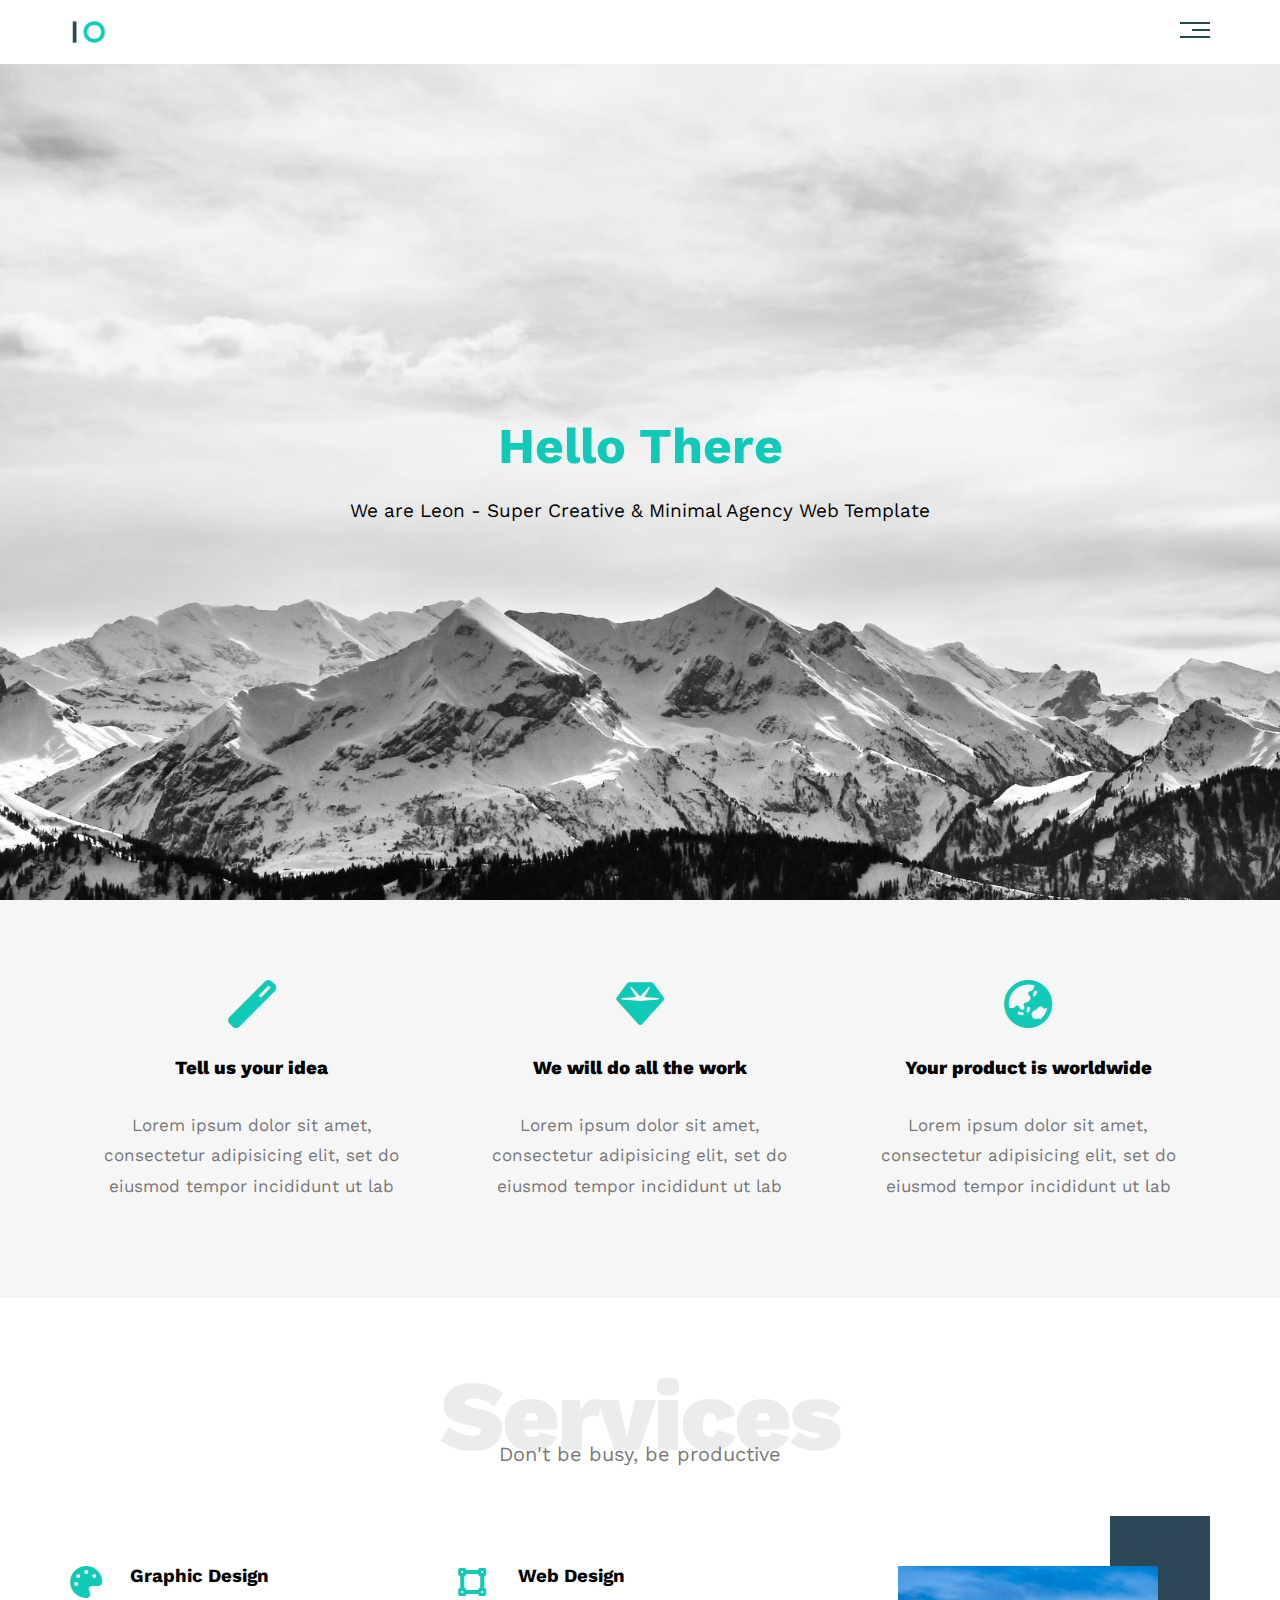
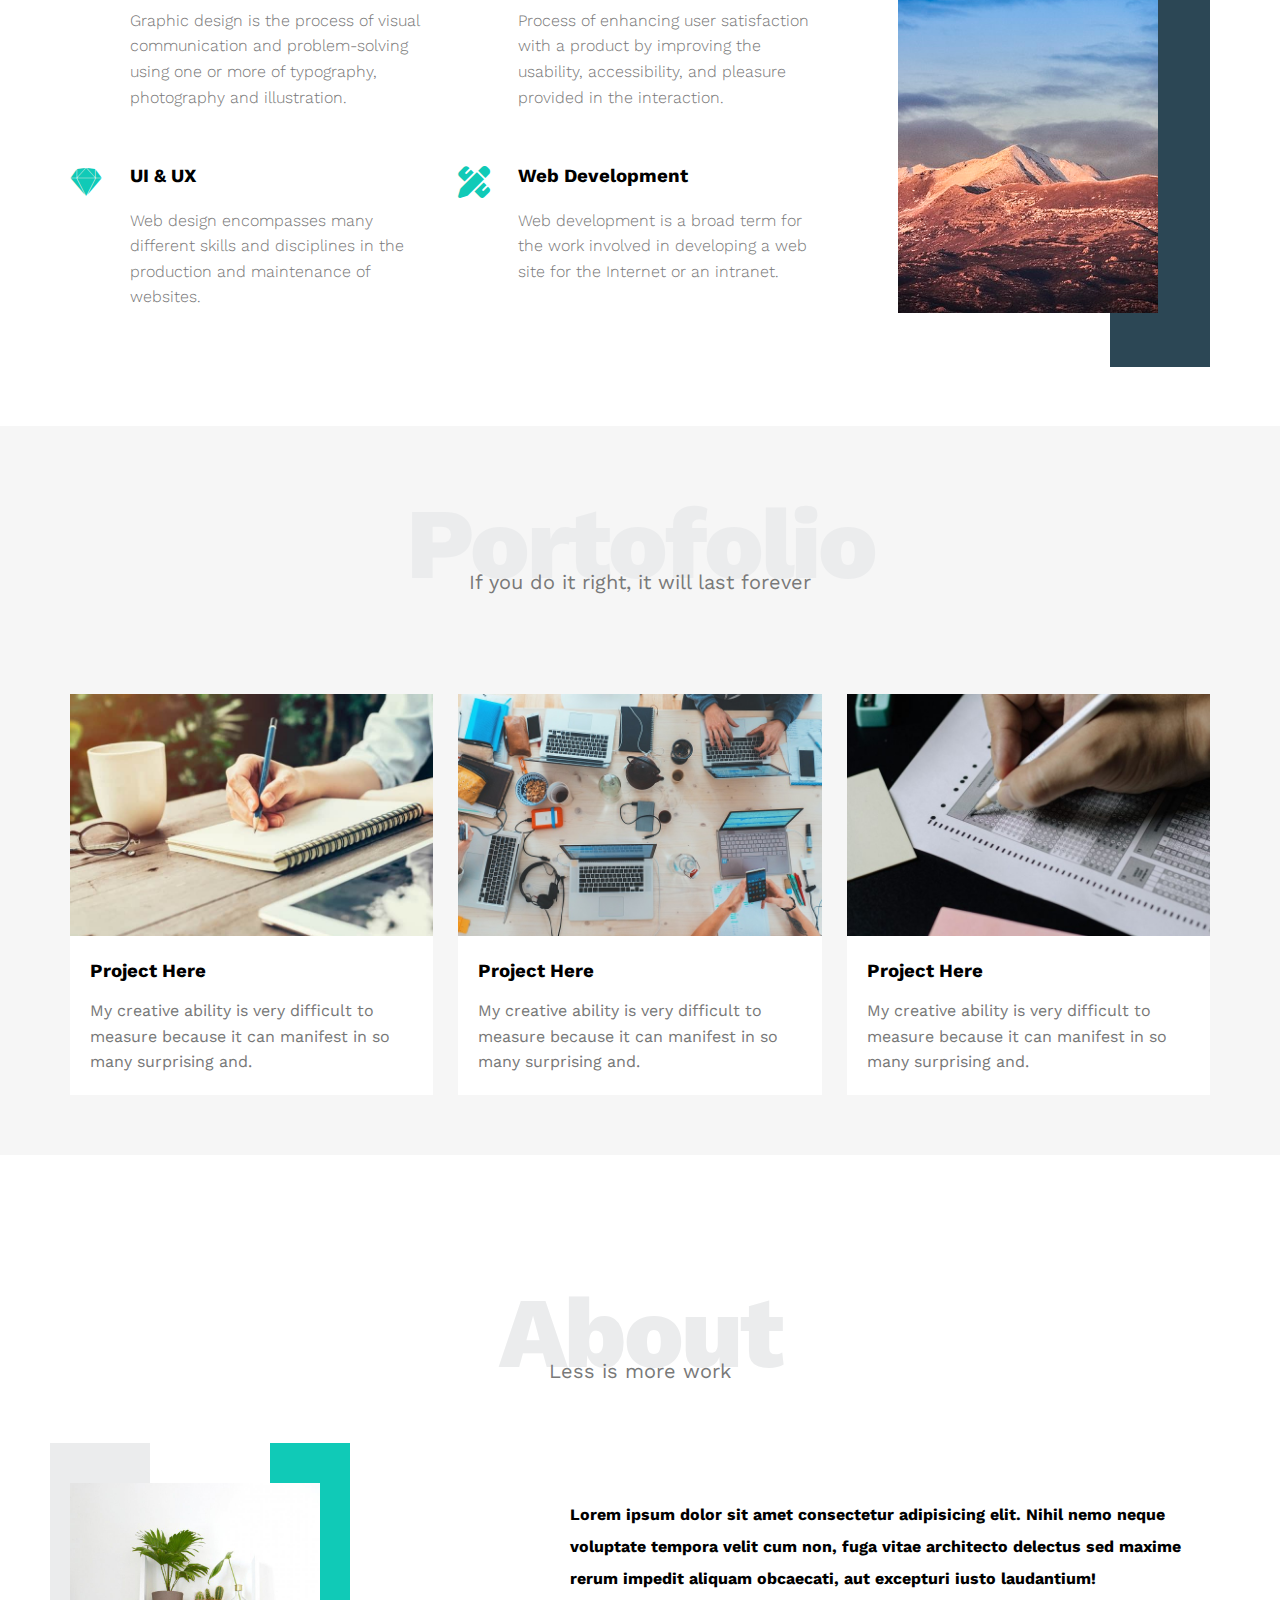
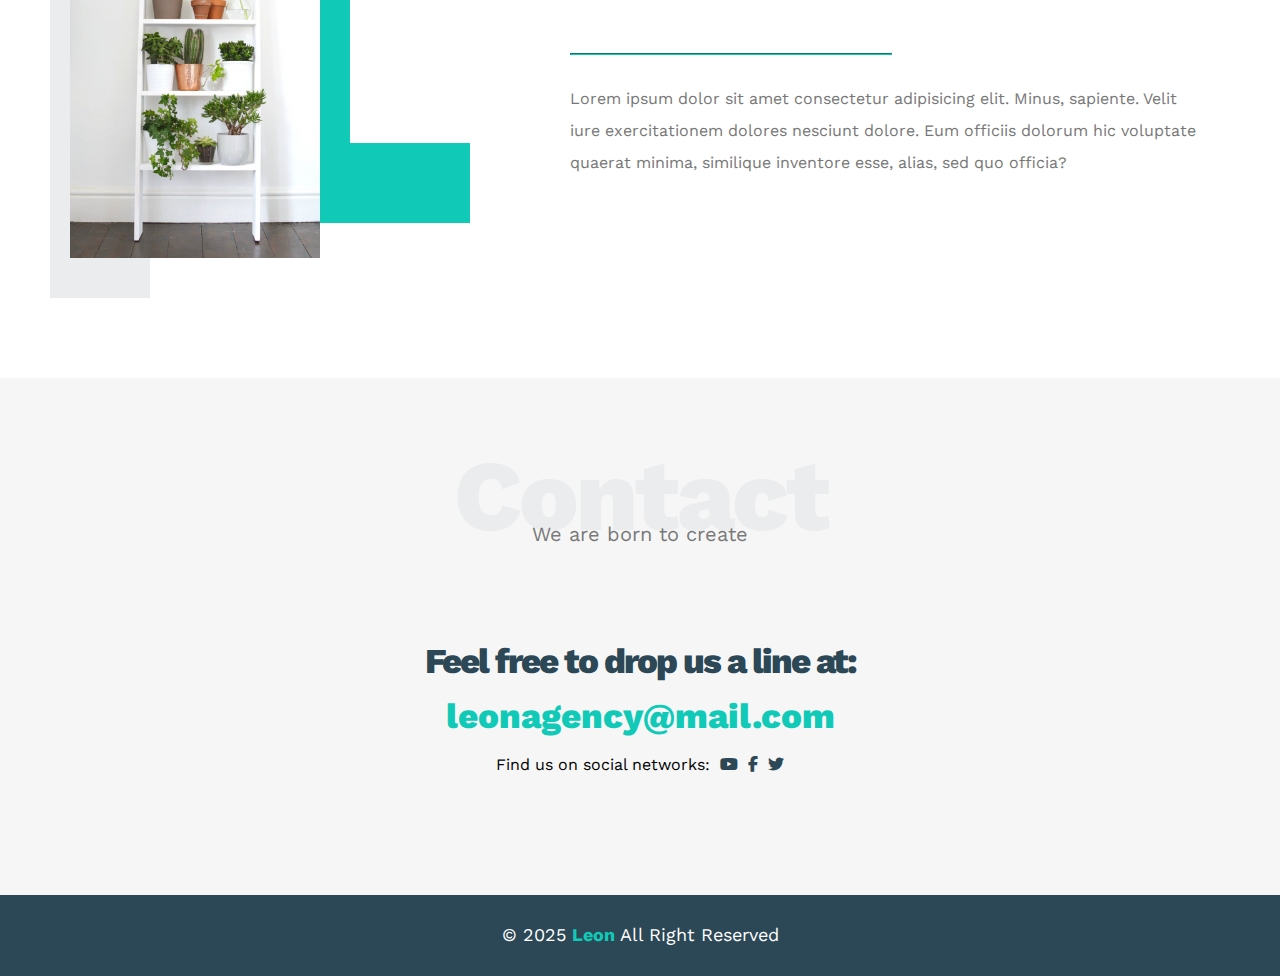
<file: index.html>
<!DOCTYPE html>
<html lang="en">

<head>
    <meta charset="UTF-8">
    <meta name="viewport" content="width=device-width, initial-scale=1.0">
    <title>Leon Template One</title>
    <!-- Render all elements normally -->
    <link rel="stylesheet" href="css/normalize.css">
    <!-- Font awesome library -->
    <link rel="stylesheet" href="css/all.min.css">
    <!-- Main template CSS file -->
    <link rel="stylesheet" href="css/leon.css">
    <!-- Google fonts -->
    <link rel="preconnect" href="https://fonts.googleapis.com">
    <link rel="preconnect" href="https://fonts.gstatic.com" crossorigin>
    <link href="https://fonts.googleapis.com/css2?family=Work+Sans:ital,wght@0,100..900;1,100..900&display=swap"
        rel="stylesheet">
</head>

<body>
    <!-- Start header -->
    <div class="header">
        <div class="container">
            <img class="logo" src="images/logo.png" alt="">
            <div class="links">
                <span class="icon">
                    <span></span>
                    <span></span>
                    <span></span>
                </span>
                <ul>
                    <li>
                        <a href="#services">Services</a>
                    </li>
                    <li>
                        <a href="#portofolio">Portofolio</a>
                    </li>
                    <li>
                        <a href="#about">About</a>
                    </li>
                    <li>
                        <a href="#contact">Contact</a>
                    </li>
                </ul>
            </div>
        </div>
    </div>
    <!-- End header -->

    <!-- Start landing section -->
    <div class="landing">
        <div class="intro-text">
            <h1>Hello There</h1>
            <p>We are Leon - Super Creative & Minimal Agency Web Template</p>
        </div>
    </div>
    <!-- End landing section -->

    <!-- Start featuers section -->
    <div class="features">
        <div class="container grid-3">
            <div class="feat">
                <i class="fas fa-magic fa-3x"></i>
                <h3>Tell us your idea</h3>
                <p>Lorem ipsum dolor sit amet, consectetur adipisicing elit, set do eiusmod tempor incididunt ut lab</p>
            </div>
            <div class="feat">
                <i class="fas fa-gem fa-3x"></i>
                <h3>We will do all the work</h3>
                <p>Lorem ipsum dolor sit amet, consectetur adipisicing elit, set do eiusmod tempor incididunt ut lab</p>
            </div>
            <div class="feat">
                <i class="fas fa-globe-asia fa-3x"></i>
                <h3>Your product is worldwide</h3>
                <p>Lorem ipsum dolor sit amet, consectetur adipisicing elit, set do eiusmod tempor incididunt ut lab</p>
            </div>
        </div>
    </div>
    <!-- End features section-->

    <!-- Start services section -->
    <div id="services" class="services">
        <div class="container">
            <h2 class="special-heading">Services</h2>
            <p>Don't be busy, be productive</p>
            <div class="services-content grid-3">
                <div class="col">
                    <!-- Start Service -->
                    <div class="srv">
                        <i class="fas fa-palette fa-2x"></i>
                        <div class="text">
                            <h3>Graphic Design</h3>
                            <p>
                                Graphic design is the process of visual
                                communication and problem-solving
                                using one or more of typography,
                                photography and illustration.
                            </p>
                        </div>
                    </div>
                    <!-- End Service -->
                    <!-- Start Service -->
                    <div class="srv">
                        <i class="fab fa-sketch fa-2x"></i>
                        <div class="text">
                            <h3>UI & UX</h3>
                            <p>
                                Web design encompasses many different
                                skills and disciplines in the production
                                and maintenance of websites.
                            </p>
                        </div>
                    </div>
                    <!-- End Service -->
                </div>
                <div class="col">
                    <!-- Start Service -->
                    <div class="srv">
                        <i class="fas fa-vector-square fa-2x"></i>
                        <div class="text">
                            <h3>Web Design</h3>
                            <p>
                                Process of enhancing user satisfaction
                                with a product by improving the
                                usability, accessibility, and pleasure
                                provided in the interaction.
                            </p>
                        </div>
                    </div>
                    <!-- End Service -->
                    <!-- Start Service -->
                    <div class="srv">
                        <i class="fas fa-pencil-ruler fa-2x"></i>
                        <div class="text">
                            <h3>Web Development</h3>
                            <p>
                                Web development is a broad term for
                                the work involved in developing a web site
                                for the Internet or an intranet.
                            </p>
                        </div>
                    </div>
                    <!-- End Service -->
                </div>
                <div class="col">
                    <div class="image image-column">
                        <img src="images/services.jpg" alt="">
                    </div>
                </div>
            </div>
        </div>
    </div>
    <!-- End services section -->

    <!-- Start portofolio section -->
    <div id="portofolio" class="portofolio">
        <div class="container">
            <h2 class="special-heading">Portofolio</h2>
            <p>If you do it right, it will last forever</p>
            <div class="portofolio-content grid-3">
                <div class="card">
                    <img src="images/portfolio-1.jpg" alt="">
                    <div class="info">
                        <h3>Project Here</h3>
                        <p>My creative ability is very difficult to measure because it can
                            manifest in so many surprising and.</p>
                    </div>
                </div>
                <div class="card">
                    <img src="images/portfolio-2.jpg" alt="">
                    <div class="info">
                        <h3>Project Here</h3>
                        <p>My creative ability is very difficult to measure because it can
                            manifest in so many surprising and.</p>
                    </div>
                </div>
                <div class="card">
                    <img src="images/portfolio-3.jpg" alt="">
                    <div class="info">
                        <h3>Project Here</h3>
                        <p>My creative ability is very difficult to measure because it can
                            manifest in so many surprising and.</p>
                    </div>
                </div>
            </div>
        </div>
    </div>
    <!-- End portofolio section -->

    <!-- Start about section -->
    <div id="about" class="about">
        <div class="container">
            <h2 class="special-heading">About</h2>
            <p>Less is more work</p>
            <div class="about-content">
                <div class="image">
                    <img src="images/about.jpg" alt="">
                </div>
                <div class="text">
                    <p>Lorem ipsum dolor sit amet consectetur adipisicing elit. Nihil nemo neque voluptate tempora velit
                        cum non, fuga vitae architecto delectus sed maxime rerum impedit aliquam obcaecati, aut
                        excepturi iusto laudantium!</p>
                    <hr>
                    <p>Lorem ipsum dolor sit amet consectetur adipisicing elit. Minus, sapiente. Velit iure
                        exercitationem dolores nesciunt dolore. Eum officiis dolorum hic voluptate quaerat minima,
                        similique inventore esse, alias, sed quo officia?</p>
                </div>
            </div>
        </div>
    </div>
    <!-- End about section -->

    <!-- Start contact section -->
    <div id="contact" class="contact">
        <div class="container">
            <h2 class="special-heading">Contact</h2>
            <p>We are born to create</p>
            <div class="info">
                <p class="label">Feel free to drop us a line at:</p>
                <a href="mailto:leonagency@mail.com?subject=Contact" class="link">leonagency@mail.com</a>
                <div class="social">
                    Find us on social networks:
                    <i class="fab fa-youtube"></i>
                    <i class="fab fa-facebook-f"></i>
                    <i class="fab fa-twitter"></i>
                </div>
            </div>
        </div>
    </div>
    <!-- End contact section -->

    <!-- Start footer section -->
    <div class="footer">
        &copy; 2025 <span>Leon</span> All Right Reserved
    </div>
    <!-- End footer section -->
</body>

</html>
</file>
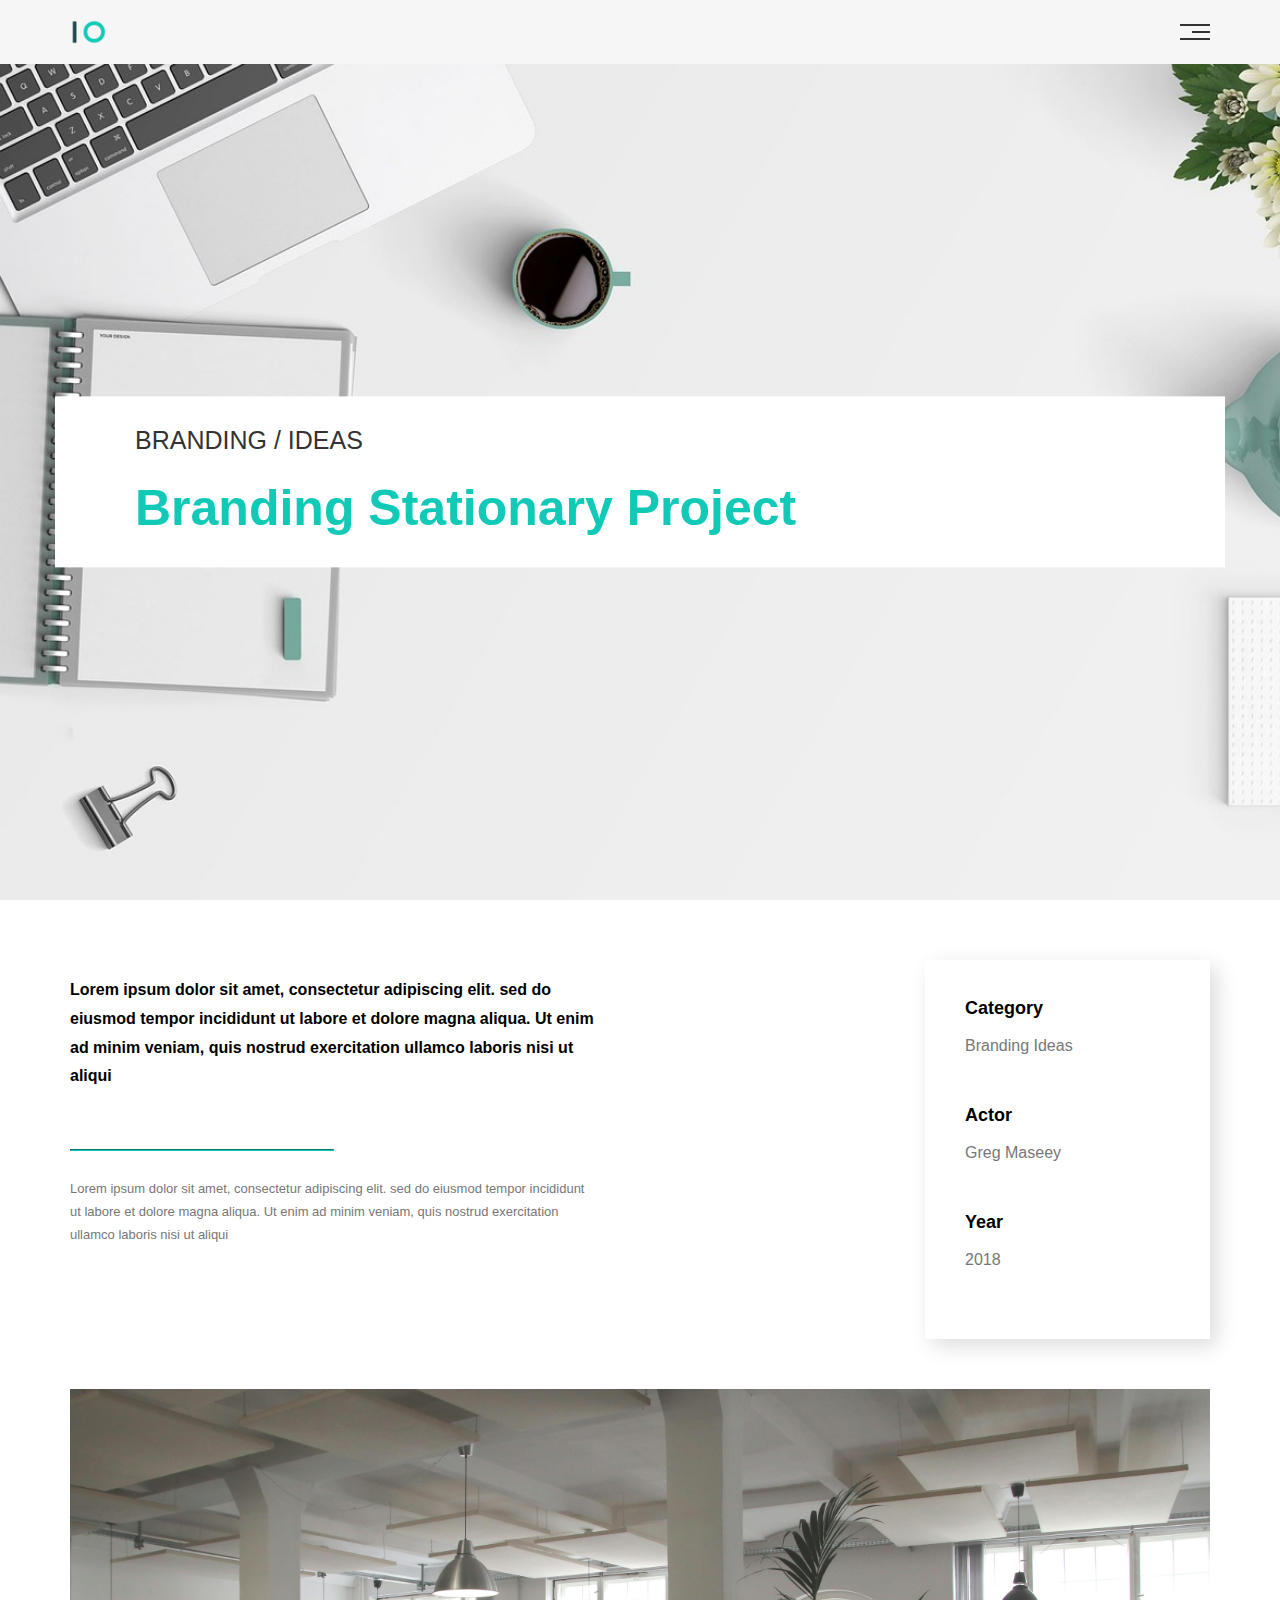
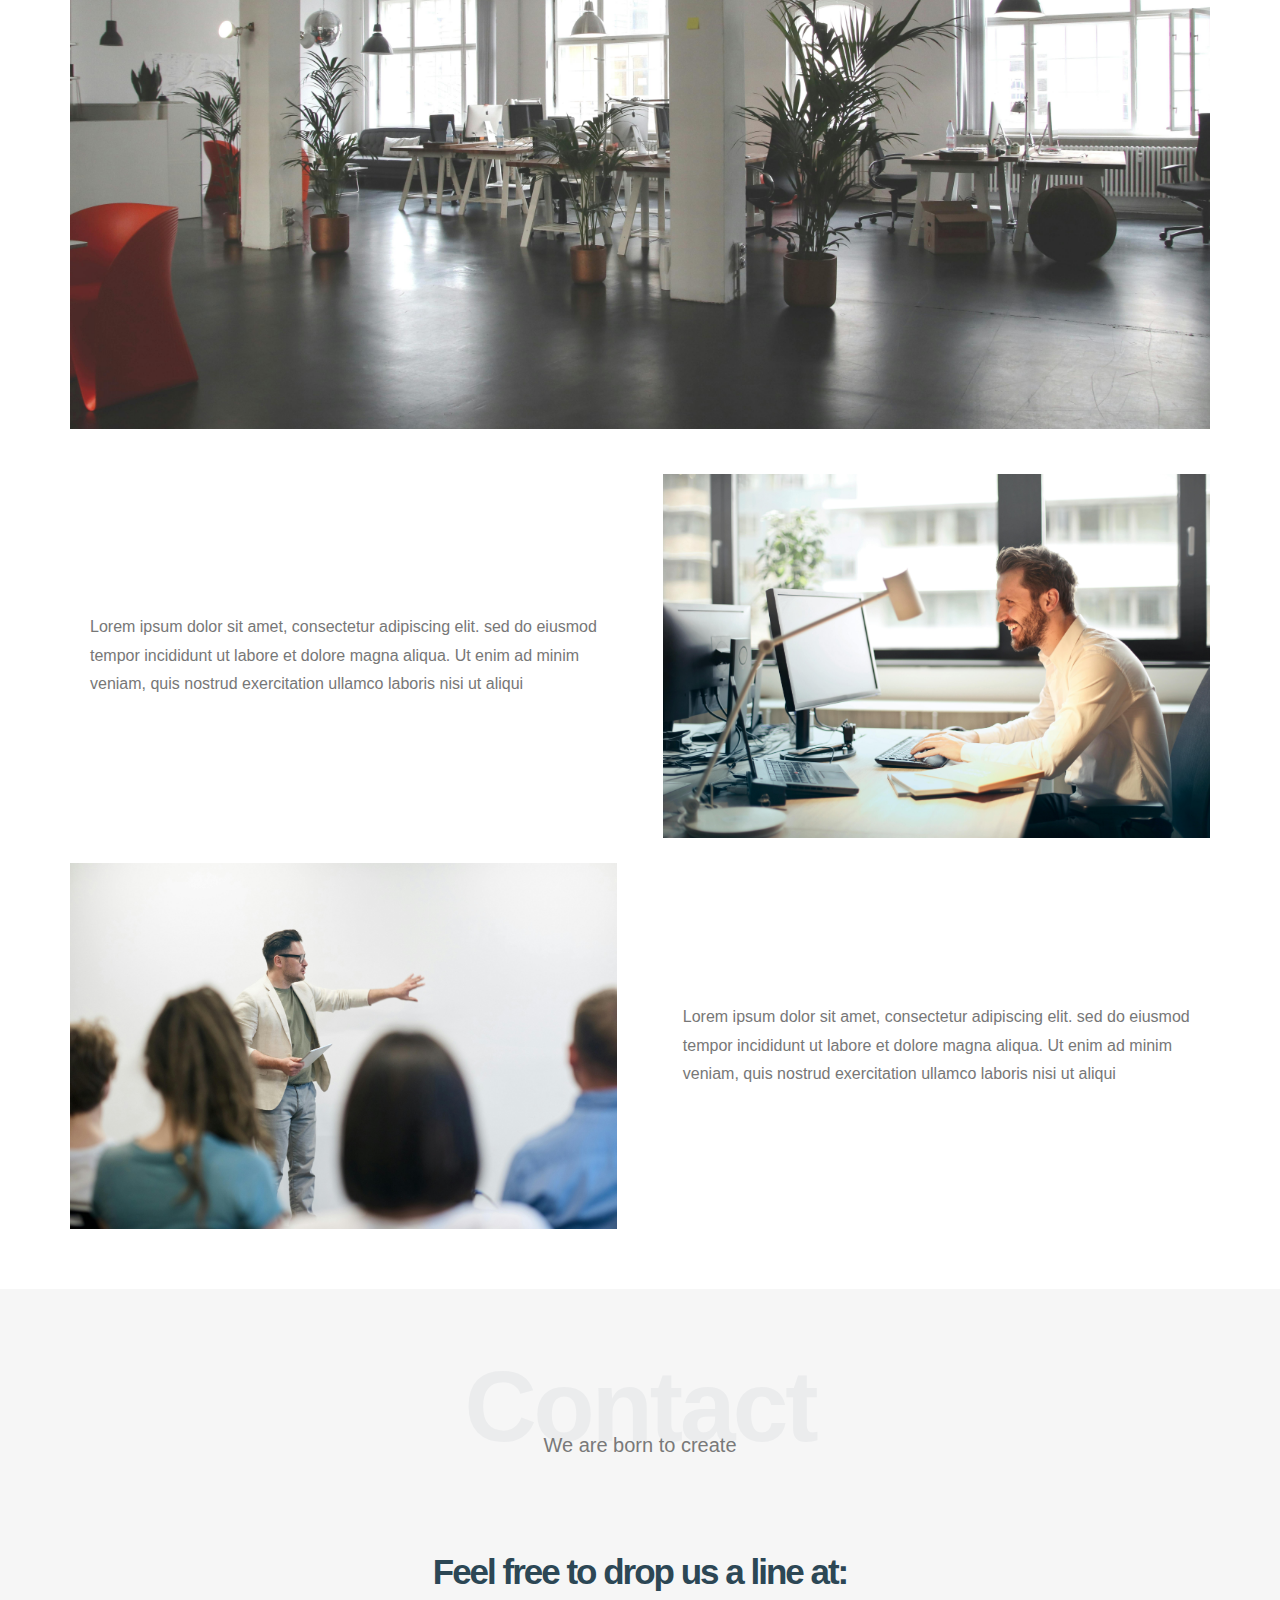
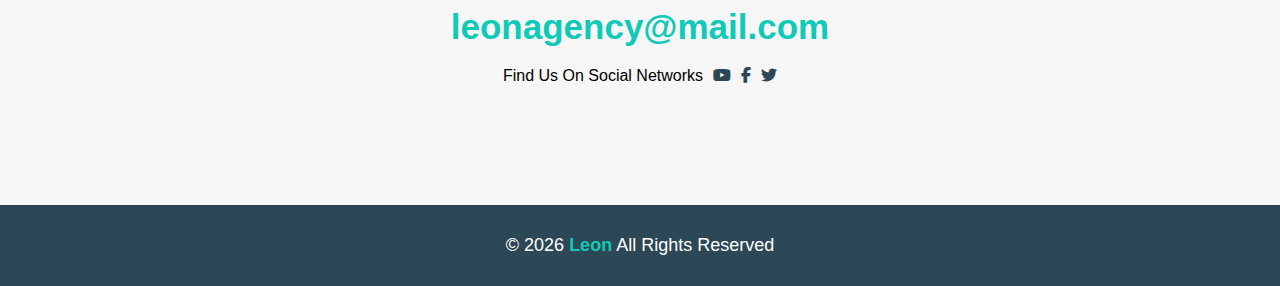
<file: branding.html>
<!DOCTYPE html>
<html lang="en">
	<head>
		<meta charset="UTF-8">
		<meta name="viewport" content="width=device-width, initial-scale=1.0">
		<title>Branding - Leon | Template One</title>
		<link rel="stylesheet" href="CSS/normalize.css">
		<link rel="stylesheet" href="CSS/all.min.css">
		<link rel="stylesheet" href="CSS/leon.css">
	</head>
	<body>
		<!-- Start header -->
		<header class="branding">
			<div class="container">
				<img src="images/logo.png">
				<nav>
					<div class="bars">
						<div></div>
						<div></div>
						<div></div>
					</div>
					<ul>
						<li>
							<a href="index.html">Home</a>
						</li>
						<li>
							<a href="index.html#features">Features</a>
						</li>
						<li>
							<a href="index.html#services">Services</a>
						</li>
						<li>
							<a href="index.html#portfolio">Portfolio</a>
						</li>
						<li>
							<a href="index.html#about">About</a>
						</li>
						<li>
							<a href="#contact">Contact</a>
						</li>
					</ul>
				</nav>
			</div>
		</header>
		<!-- End header -->
		<!-- Start landing -->
		<div class="landing branding">
			<div class="container">
				<h3>branding / ideas</h3>
				<p>Branding Stationary Project</p>
			</div>
		</div>
		<!-- End landing -->
		<!-- Start project -->
		<div class="project">
			<div class="container">
				<div class="info">
					<div class="text">
						<p>Lorem ipsum dolor sit amet, consectetur adipiscing elit. sed do eiusmod tempor incididunt ut labore et dolore magna aliqua. Ut enim ad minim veniam, quis nostrud exercitation ullamco laboris nisi ut aliqui</p>
						<hr>
						<p>Lorem ipsum dolor sit amet, consectetur adipiscing elit. sed do eiusmod tempor incididunt ut labore et dolore magna aliqua. Ut enim ad minim veniam, quis nostrud exercitation ullamco laboris nisi ut aliqui</p>
					</div>
					<div class="details">
						<div>
							<h3>Category</h3>
							<p>Branding Ideas</p>
						</div>
						<div>
							<h3>Actor</h3>
							<p>Greg Maseey</p>
						</div>
						<div>
							<h3>Year</h3>
							<p>2018</p>
						</div>
					</div>
				</div>
				<img src="images/project-1.jpg" alt="project 1" class="main">
				<div class="gallery">
					<div class="box">
						<p>Lorem ipsum dolor sit amet, consectetur adipiscing elit. sed do eiusmod tempor incididunt ut labore et dolore magna aliqua. Ut enim ad minim veniam, quis nostrud exercitation ullamco laboris nisi ut aliqui</p>
						<img src="images/project-2.jpg" alt="project 2">
					</div>
					<div class="box">
						<img src="images/project-3.jpg" alt="project 3">
						<p>Lorem ipsum dolor sit amet, consectetur adipiscing elit. sed do eiusmod tempor incididunt ut labore et dolore magna aliqua. Ut enim ad minim veniam, quis nostrud exercitation ullamco laboris nisi ut aliqui</p>
					</div>
				</div>
			</div>
		</div>
		<!-- End project -->
		<!-- Start contact -->
		<div id="contact" class="contact">
			<div class="container">
				<h2 class="special-heading">Contact</h2>
				<p>We are born to create</p>
				<div class="contact-container">
					<p>Feel free to drop us a line at:</p>
					<a href="mailto:leonagency@mail.com?subject=Contact">leonagency@mail.com</a>
					<div class="social">
						Find Us On Social Networks
						<i class="fab fa-youtube"></i>
						<i class="fab fa-facebook-f"></i>
						<i class="fab fa-twitter"></i>
					</div>
				</div>
			</div>
		</div>
		<!-- End contact -->
		<!-- Start footer -->
		<footer>
			&copy; <span></span> <span>Leon</span> All Rights Reserved
		</footer>
		<!-- End footer -->
		<script src="nav.js"></script>
	</body>
</html>
</file>
<file: css/leon.css>
/* Start variables */
:root {
    --main-color: #10cab7;
    --secondary-color: #2c4755;
    --section-padding: 60px;
    --section-background: #f6f6f6;
    --third-color: #777777;
    --section-margin: 100px;
    --transition-duration: .3s;
}

/* End variables */

/* Start global rules */
* {
    box-sizing: border-box;
}

html {
    scroll-behavior: smooth;
}

body {
    font-family: 'Work Sans', sans-serif;
}

.parent {
    background-color: #eee;
}

.container {
    padding: 0 15px;
    margin: 0 auto;
    position: relative;
}

.grid-3 {
    display: grid;
    grid-template-columns: repeat(auto-fill, minmax(300px, 1fr));
    gap: 25px;
}

/* Small */
@media (min-width: 768px) {
    .container {
        width: 750px;
    }
}

/* Medium */
@media (min-width: 992px) {
    .container {
        width: 970px;
    }
}

/* Large */
@media (min-width: 1200px) {
    .container {
        width: 1170px;
    }
}

/* End global rules */

/* Start components */
.special-heading {
    color: #ebeced;
    font-size: 100px;
    font-weight: 800;
    letter-spacing: -3px;
    margin: 0;
    text-align: center;
}

.special-heading+p {
    margin: -30px 0 0;
    font-size: 20px;
    text-align: center;
    color: #797979;
}

@media (max-width: 767px) {
    .special-heading {
        font-size: 60px;
    }

    .special-heading+p {
        margin-top: -20px;
    }
}

/* End components */

/* Start header */
.header {
    padding: 20px;
}

.header .container {
    display: flex;
    flex-direction: row;
    flex-wrap: nowrap;
    flex-flow: row nowrap;
    justify-content: space-between;
    align-items: center;
    align-content: stretch;
}

.header .container .logo {
    width: 60px;
}

.header .container .links {
    position: relative;
}

.header .container .links:hover ul {
    display: block;
}

.header .container .links .icon {
    width: 30px;
    display: flex;
    flex-direction: row;
    flex-wrap: wrap;
    flex-flow: row wrap;
    justify-content: flex-end;
    align-items: stretch;
    align-content: stretch;
}

.header .container .links .icon:hover span:nth-child(2) {
    width: 100%;
}

.header .container .links .icon span {
    background-color: #24484f;
    margin-bottom: 5px;
    width: 100%;
    height: 2px;
}

.header .container .links .icon span:nth-child(2) {
    width: 60%;
    transition-property: width;
    transition-duration: var(--transition-duration);
    transition: width var(--transition-duration);
}

.header .container .links ul {
    list-style: none;
    margin: 0;
    padding: 0;
    background-color: var(--section-background);
    min-width: 200px;
    position: absolute;
    right: 0;
    top: calc(100% + 15px);
    inset: calc(100% + 15px) 0 auto auto;
    display: none;
    z-index: 1;
}

.header .container .links ul li a {
    display: block;
    padding: 15px;
    text-decoration: none;
    color: #333;
    transition-property: padding-left;
    transition-duration: var(--transition-duration);
    transition: padding-left var(--transition-duration);
}

.header .container .links ul li a:hover {
    padding-left: 25px;
}

.header .container .links ul li:not(:last-child) a {
    border-bottom: 1px solid #ddd;
}

.header .container .links ul::before {
    content: "";
    border-width: 10px;
    border-style: solid;
    border-color: transparent transparent #f6f6f6 transparent;
    position: absolute;
    right: 5px;
    top: -20px;
    inset: -20px 5px auto auto;
}

/* End header */

/* Start landing section */
.landing {
    background-image: url('../images/landing.jpg');
    background-size: cover;
    height: calc(100vh - 64px);
    position: relative;
}

.landing .intro-text {
    position: absolute;
    top: 50%;
    left: 50%;
    inset: 50% auto auto 50%;
    text-align: center;
    transform: translate(-50%, -50%);
    min-width: 320px;
    max-width: 100%;
}

.landing .intro-text h1 {
    margin: 0;
    color: var(--main-color);
    font-size: 50px;
}

.landing .intro-text p {
    font-size: 19px;
    line-height: 1.8;
}

/* End landing section */

/* Start features section */
.features {
    padding: var(--section-padding) 0;
    background-color: var(--section-background);
}

.features .container .feat {
    padding: 20px;
    text-align: center;
}

.features .container .feat i {
    color: var(--main-color);
}

.features .container .feat h3 {
    font-weight: 800;
    margin: 30px 0;
}

.features .container .feat p {
    line-height: 1.8;
    color: var(--third-color);
    font-size: 17px;
}

/* End features section */

/* Start services section */
.services {
    padding: var(--section-padding) 0;
}

.services .container .services-content {
    margin-top: var(--section-margin);
}

.services .container .services-content .col .srv {
    display: flex;
    flex-direction: row;
    flex-wrap: nowrap;
    flex-flow: row nowrap;
    justify-content: flex-start;
    align-items: stretch;
    align-content: stretch;
    margin-bottom: 40px;
}

@media (max-width: 767px) {
    .services .container .services-content .col .srv {
        flex-direction: column;
        flex-flow: column nowrap;
        text-align: center;
    }
}

.services .container .services-content .col .srv i {
    color: var(--main-color);
    flex-basis: 60px;
}

.services .container .services-content .col .srv .text {
    flex: 1;
}

.services .container .services-content .col .srv .text h3 {
    margin: 0 0 20px;
}

.services .container .services-content .col .srv .text p {
    color: var(--third-color);
    font-weight: 300;
    line-height: 1.6;
}

.services .container .services-content .col .image {
    text-align: center;
    position: relative;
}

.services .container .services-content .col .image::before {
    content: "";
    background-color: var(--secondary-color);
    width: 100px;
    height: calc(100% + 100px);
    position: absolute;
    top: -50px;
    right: 0;
    inset: -50px 0 auto auto;
    z-index: -1;
}

.services .container .services-content .col .image img {
    width: 260px;
}

@media (max-width: 1199px) {
    .services .container .services-content .col .image {
        display: none;
    }
}

/* End services section */

/* Start portofolio section */
.portofolio {
    padding: var(--section-padding) 0;
    background-color: var(--section-background);
}

.portofolio .container .portofolio-content {
    margin-top: var(--section-margin);
}

.portofolio .container .portofolio-content .card {
    background-color: white;
}

.portofolio .container .portofolio-content .card img {
    max-width: 100%;
}

.portofolio .container .portofolio-content .card .info {
    padding: 20px;
}

@media (max-width: 767px) {
    .portofolio .container .portofolio-content .card .info {
        text-align: center;
    }
}

.portofolio .container .portofolio-content .card .info h3 {
    margin: 0;
}

.portofolio .container .portofolio-content .card .info p {
    color: var(--third-color);
    line-height: 1.6;
    margin-bottom: 0;
}

/* End portofolio section */

/* Start about section */
.about {
    padding: calc(var(--section-padding) + 60px) 0;
}

.about .container .about-content {
    margin-top: var(--section-margin);
    display: flex;
    flex-direction: row;
    flex-wrap: wrap;
    flex-flow: row wrap;
    justify-content: space-between;
    align-items: stretch;
    align-content: stretch;
}

@media (max-width: 991px) {
    .about .container .about-content {
        flex-direction: column;
        text-align: center;
    }
}

.about .container .about-content .image {
    position: relative;
    width: 250px;
    height: 375px;
}

@media (max-width: 991px) {
    .about .container .about-content .image {
        margin: 0 auto 60px;
    }
}

.about .container .about-content .image img {
    max-width: 100%;
}

.about .container .about-content .image::before {
    content: "";
    background-color: #ebeced;
    width: 100px;
    height: calc(100% + 80px);
    position: absolute;
    top: -40px;
    right: 0;
    left: -20px;
    inset: -40px 0 auto -20px;
    z-index: -1;
}

.about .container .about-content .image::after {
    content: "";
    position: absolute;
    top: -40px;
    right: -150px;
    inset: -40px -150px auto auto;
    width: 120px;
    height: 300px;
    border-left: 80px solid var(--main-color);
    border-bottom: 80px solid var(--main-color);
    z-index: -1;
}

@media (max-width: 991px) {

    .about .container .about-content .image::before,
    .about .container .about-content .image::after {
        display: none;
    }
}

.about .container .about-content .text {
    flex-basis: calc(100% - 500px);
}

.about .container .about-content .text p:first-of-type {
    font-weight: bold;
    line-height: 2;
    margin-bottom: 50px;
}

.about .container .about-content .text hr {
    width: 50%;
    display: inline-block;
    border-color: var(--main-color);
}

.about .container .about-content .text p:last-of-type {
    line-height: 2;
    color: var(--third-color);
}

/* End about section */

/* Start contact section */
.contact {
    padding: var(--section-padding) 0;
    background-color: var(--section-background);
}

.contact .container .info {
    padding: var(--section-padding) 0;
    text-align: center;
}

.contact .container .info .label {
    font-size: 35px;
    font-weight: 800;
    color: var(--secondary-color);
    letter-spacing: -2px;
    margin-bottom: 15px;
}

.contact .container .info .link {
    display: block;
    font-size: 35px;
    font-weight: 800;
    color: var(--main-color);
    text-decoration: none;
}

@media (max-width: 767px) {

    .contact .container .info .label,
    .contact .container .info .link {
        font-size: 25px;
    }
}


.contact .container .info .social {
    display: flex;
    flex-direction: row;
    flex-wrap: nowrap;
    flex-flow: row nowrap;
    justify-content: center;
    align-items: stretch;
    align-content: stretch;
    margin-top: 20px;
    font-size: 16px;
}

.contact .container .info .social i {
    margin-left: 10px;
    color: var(--secondary-color);
}

/* End contact section */

/* Start footer section */
.footer {
    background-color: var(--secondary-color);
    padding: 30px 10px;
    color: white;
    text-align: center;
    font-size: 18px;
}

.footer span {
    font-weight: bold;
    color: var(--main-color);
}

/* End footer section */
</file>
<file: CSS/leon.css>
/* Start variables */
:root {
	--main-color: #10cab7;
	--secondary-color: #2c4755;
	--main-duration: .5s;
	--section-padding: 60px;
	--section-background-color: #f6f6f6;
	--section-top-margin: 90px;
	--main-gap: 25px;
	--paragraph-color: #777;
	--paragraph-line-height: 1.8;
}
/* End variables */

/* Start global rules */
* {
	box-sizing: border-box;
}

html {
	scroll-behavior: smooth;
}

body {
	font-family: "Work Sans", sans-serif;
}

.container {
  padding-left: 15px;
  padding-right: 15px;
  margin-left: auto;
  margin-right: auto;
}

/* Small */
@media (min-width: 768px) {
  .container {
    width: 750px;
  }
}

/* Medium */
@media (min-width: 992px) {
  .container {
    width: 970px;
  }
}

/* Large */
@media (min-width: 1200px) {
  .container {
    width: 1170px;
  }
}

.special-heading {
	color: #ebeced;
	font-size: 100px;
	font-weight: 800;
	text-align: center;
	letter-spacing: -3px;
	margin: 0;
}

@media (max-width: 767px) {
	.special-heading {
		font-size: 60px;
	}
}

.special-heading+p {
	color: #797979;
	font-size: 20px;
	text-align: center;
	margin: -30px 0 0;
}

@media (max-width: 767px) {
	.special-heading+p  {
		margin-top: -20px;
	}
}
/* End global rules */

/* Start header */
header {
	padding: 20px;
	background-color: #fff;
	position: sticky;
	top: 0;
	z-index: 1;
}

header .container {
	display: flex;
	justify-content: space-between;
	align-items: center;
}

header .container img {
	width: 60px;
}

header .container nav {
	position: relative;
	cursor: pointer;
}

header .container nav .bars {
	width: 30px;
	display: flex;
	flex-wrap: wrap;
	justify-content: flex-end;
}

header .container nav .bars div {
	background-color: #333;
	height: 2px;
}

header .container nav .bars div:not(:last-child) {
	margin-bottom: 5px;
}

header .container nav .bars div:not(:nth-child(2)) {
	width: 100%
}

header .container nav .bars div:nth-of-type(2) {
	transition: var(--main-duration);
	width: 60%;
}

header .container nav:hover div:nth-of-type(2) {
	width: 100% !important;
}

header .container nav ul::before {
	content: "";
	position: absolute;
	right: 0;
	top: 0;
	transform: translate(calc(50% - 30px / 2), -100%);
	border-width: 10px;
	border-style: solid;
	border-color: transparent transparent #f6f6f6;
}

header .container nav ul {
	display: none;
	background-color: #f6f6f6;
	list-style-type: none;
	width: 200px;
	padding: 0;
	margin: 0;
	position: absolute;
	right: 0;
	top: calc(100% + 15px);
}

header .container nav ul li {}

header .container nav ul li a {
	color: #333;
	display: block;
	padding: 15px;
	text-decoration: none;
	transition: var(--main-duration);
}

header .container nav ul li a:hover {
	padding-left: 25px;
}

header .container nav ul li:not(:last-child) a { 
	border-bottom: 1px solid #ddd;
}
/* End header */

/* Start home styles */
/* Start home landing */
.landing {
	background-size: cover;
	height: calc(100vh - 64px);
	position: relative;
}

.landing.home {
	background-image: url('../images/home-landing.jpg');
}

.landing .text {
	position: absolute;
	top: 50%;
	left: 50%;
	transform: translate(-50%, -50%);
}

.landing.home .text {
	width: 320px;
	text-align: center;
}

.landing .text h1 {
	color: var(--main-color);
	font-size: 50px;
	font-weight: bold;
	margin: 0;
}

.landing.home .text p {
	font-size: 19px;
	line-height: var(--paragraph-line-height);
}
/* End home landing */

/* Start features */
.features {
	background-color: var(--section-background-color);
	padding: var(--section-padding) 0;
}

.features .container {
	display: grid;
	grid-template-columns: repeat(auto-fill, minmax(300px, 1fr));
	gap: var(--main-gap);
}

.features .container .feature {
	text-align: center;
}

.features .container .feature i {
	color: var(--main-color);
}

.features .container .feature h3 {
	font-weight: 800;
	margin: 30px 0;
}

.features .container .feature p {
	font-size: 17px;
	color: var(--paragraph-color);
	line-height: var(--paragraph-line-height);
}
/* End features */

/* Start services */
.services {
	padding: var(--section-padding) 0;
}

.services .container .services-container {
	margin-top: var(--section-top-margin);
	display: grid;
	grid-template-columns: repeat(auto-fill, minmax(300px, 1fr));
	gap: var(--main-gap);
}

.services .container .services-container .services-column .image::before {
	content: "";
	position: absolute;
	top: 50%;
	right: 0;
	z-index: -1;
	transform: translateY(-50%);
	background-color: var(--secondary-color);
	width: 100px;
	height: calc(100% + 100px);
}

.services .container .services-container .services-column .image {
	text-align: center;
	position: relative;
}

@media (max-width: 1199px) {
	.services .container .services-container .services-column .image {
		display: none;
	}
}

.services .container .services-container .services-column .image img {
	width: 260px;
}

.services .container .services-container .services-column .service {
	display: flex;
	margin-bottom: 40px;
}

@media (max-width: 767px) {
	.services .container .services-container .services-column .service {
		text-align: center;
		flex-direction: column;
	}
}

.services .container .services-container .services-column .service i {
	color: var(--main-color);
	flex-basis: 60px;
}

.services .container .services-container .services-column .service .text {
	flex: 1;
}

.services .container .services-container .services-column .service .text h3 {
	margin: 0 0 20px;
}

.services .container .services-container .services-column .service .text p {
	color: #444;
	font-weight: 300;
	line-height: var(--paragraph-line-height);
}
/* End services */

/* Start portfolio */
.portfolio {
	background-color: var(--section-background-color);
	padding: var(--section-padding) 0;
}

.portfolio .container .portfolio-container {
	margin-top: var(--section-top-margin);
	display: grid;
	grid-template-columns: repeat(auto-fill, minmax(300px, 1fr));
	gap: var(--main-gap);
}

.portfolio .container .portfolio-container .project {
	background-color: #fff;
}

.portfolio .container .portfolio-container .project img {
	max-width: 100%
}

.portfolio .container .portfolio-container .project .info {
	padding: 20px;
}

.portfolio .container .portfolio-container .project .info h3 {
	margin: 0;
}

.portfolio .container .portfolio-container .project .info p {
	color: var(--paragraph-color);
	line-height: var(--paragraph-line-height);
	margin-bottom: 0;
}
/* End portfolio */

/* Start about */
.about {
	padding: var(--section-padding) 0 calc(var(--section-padding) + 60px);
}

.about .container .about-container {
	margin-top: var(--section-top-margin);
	display: flex;
	flex-wrap: wrap;
	justify-content: space-between;
}

@media (max-width: 991px) {
	.about .container .about-container 	{
		text-align: center;
		flex-direction: column;
	}
}

.about .container .about-container .image::before {
	content: "";
	background-color: #ebeced;
	position: absolute;
	top: 50%;
	left: -20px;
	z-index: -1;
	transform: translateY(-50%);
	width: 100px;
	height: calc(100% + 80px);
}

.about .container .about-container .image {
	position: relative;
	width: 250px;
	height: 375px;
}

@media (max-width: 991px) {
	.about .container .about-container .image {
		margin: 0 auto 60px;
	}
}

.about .container .about-container .image::after {
	content: "";
	position: absolute;
	top: -40px;
	right: 0;
	z-index: -1;
	transform: translateX(75%);
	width: 120px;
	height: 300px;
	border-left: 80px solid var(--main-color);
	border-bottom: 80px solid var(--main-color);
}

@media (max-width: 991px) {
	.about .container .about-container .image::before,
	.about .container .about-container .image::after {
		display: none;
	}
}

.about .container .about-container .image img {
	max-width: 100%;
}

.about .container .about-container .text {
	flex-basis: calc(100% - 500px);
}

.about .container .about-container .text p:first-of-type {
	font-weight: bold;
	line-height: var(--paragraph-line-height);
	margin-bottom: 50px;
}

.about .container .about-container .text hr {
	width: 50%;
	display: inline-block;
	border-color: var(--main-color);
}

.about .container .about-container .text p:last-of-type {
	color: var(--paragraph-color);
	line-height: var(--paragraph-line-height);
}
/* End about */

/* Start contact */
.contact {
	background-color: var(--section-background-color);
	padding: var(--section-padding) 0;
}

.contact .container .contact-container {
	text-align: center;
	padding: var(--section-padding) 0;
}

.contact .container .contact-container p {
	color: var(--secondary-color);
	font-size: 35px;
	font-weight: 800;
	letter-spacing: -2px;
	margin-bottom: 15px;
}

@media (max-width: 767px) {
	.contact .container .contact-container p {
		font-size: 25px;
	}
}

.contact .container .contact-container a {
	color: var(--main-color);
	font-size: 35px;
	font-weight: 800;
	text-decoration: none;
}

@media (max-width: 767px) {
	.contact .container .contact-container a {
		font-size: 25px;
	}
}

.contact .container .contact-container .social {
	display: flex;
	justify-content: center;
	font-size: 16px;
	margin-top: 20px;
}

.contact .container .contact-container .social i {
	color: var(--secondary-color);
	margin-left: 10px;
}
/* End contact */

/* Start footer */
footer {
	background-color: var(--secondary-color);
	color: white;
	font-size: 18px;
	text-align: center;
	padding: 30px 10px;
}

footer span:nth-of-type(2) {
	color: var(--main-color);
	font-weight: bold;
}
/* End footer */
/* End home styles */

/* Start branding styles */
header.branding {
	background-color: #f6f6f6;
}


/* Start branding landing */
.landing.branding {
	background-image: url('../images/branding-landing.jpg');
}

.landing.branding .container {
	background-color: #fff;
	padding: 20px 80px;
	position: relative;
	top: 50%;
	transform: translateY(-50%);
}

@media (max-width: 767px) {
	.landing.branding .container {
		padding: 20px;
	}
}

.landing.branding .container h3 {
	color: #333;
	font-size: 25px;
	font-weight: 300;
	text-transform: uppercase;
	margin-top: 10px;
}

@media (max-width: 767px) {
	.landing.branding .container h3 {
		font-size: 15px;
	}
}

.landing.branding .container p {
	color: var(--main-color);
	font-weight: 800;
	font-size: 50px;
	margin: 10px 0;
}

@media (max-width: 767px) {
	.landing.branding .container p {
		font-size: 20px;
	}
}
/* End branding landing */

/* Start project */
.project {
	padding: var(--section-padding) 0;
}

.project .container {}

.project .container .info {
	display: flex;
	flex-wrap: wrap;
	justify-content: space-between;
	align-items: flex-start;
	margin-bottom: 50px;
}

@media (max-width: 767px) {
	.project .container .info {
		flex-direction: column-reverse;
		align-items: stretch;
	}
}

.project .container .info .text {
	flex-basis: 46%;
}

@media (max-width: 767px) {
	.project .container .info .text {
		text-align: center;
	}
}

.project .container .info .text p:first-of-type 
{
	font-weight: bold;
	line-height: var(--paragraph-line-height);
	margin-bottom: 50px;
}

.project .container .info .text hr {
	width: 50%;
	display: inline-block;
	border-color: var(--main-color);
}

.project .container .info .text p:last-of-type {
	font-size: 13px;
	color: var(--paragraph-color);
	line-height: var(--paragraph-line-height);
}

.project .container .info .details {
	padding: 20px 40px;
	flex-basis: 25%;
    box-shadow: 7px 7px 20px 0px #ddd;
}

@media (max-width: 767px) {
	.project .container .info .details {
		margin-bottom: 20px;
	}
}

.project .container .info .details div {
	margin-bottom: 50px;
}

.project .container .info .details div h3  {
	font-size: 18px;
	font-weight: 800;
}

.project .container .info .details div p  {
	color: var(--paragraph-color);
}

.project .container .main {
	max-width: 100%;
	margin-bottom: 40px;
}

@media (max-width: 767px) {
	.project .container .main {
		margin-bottom: 70px;
	}
}

.project .container .gallery {
	display: flex;
	flex-wrap: wrap;
	row-gap: var(--main-gap);
}

.project .container .gallery .box {
	display: flex;
	justify-content: space-between;
	align-items: center;
}

@media (max-width: 767px) {
	.project .container .gallery .box:first-of-type {
		flex-direction: column-reverse;
	}
	
	.project .container .gallery .box:last-of-type {
		flex-direction: column;
	}
}

.project .container .gallery .box p {
	color: var(--paragraph-color);
	line-height: var(--paragraph-line-height);
	flex-basis: 48%;
	padding: 20px;
}

.project .container .gallery .box img {
	max-width: 48%;
}

@media (max-width: 767px) {
	.project .container .gallery .box img {
		max-width: 100%;
	}
}
/* End project */
/* End branding styles */
</file>
